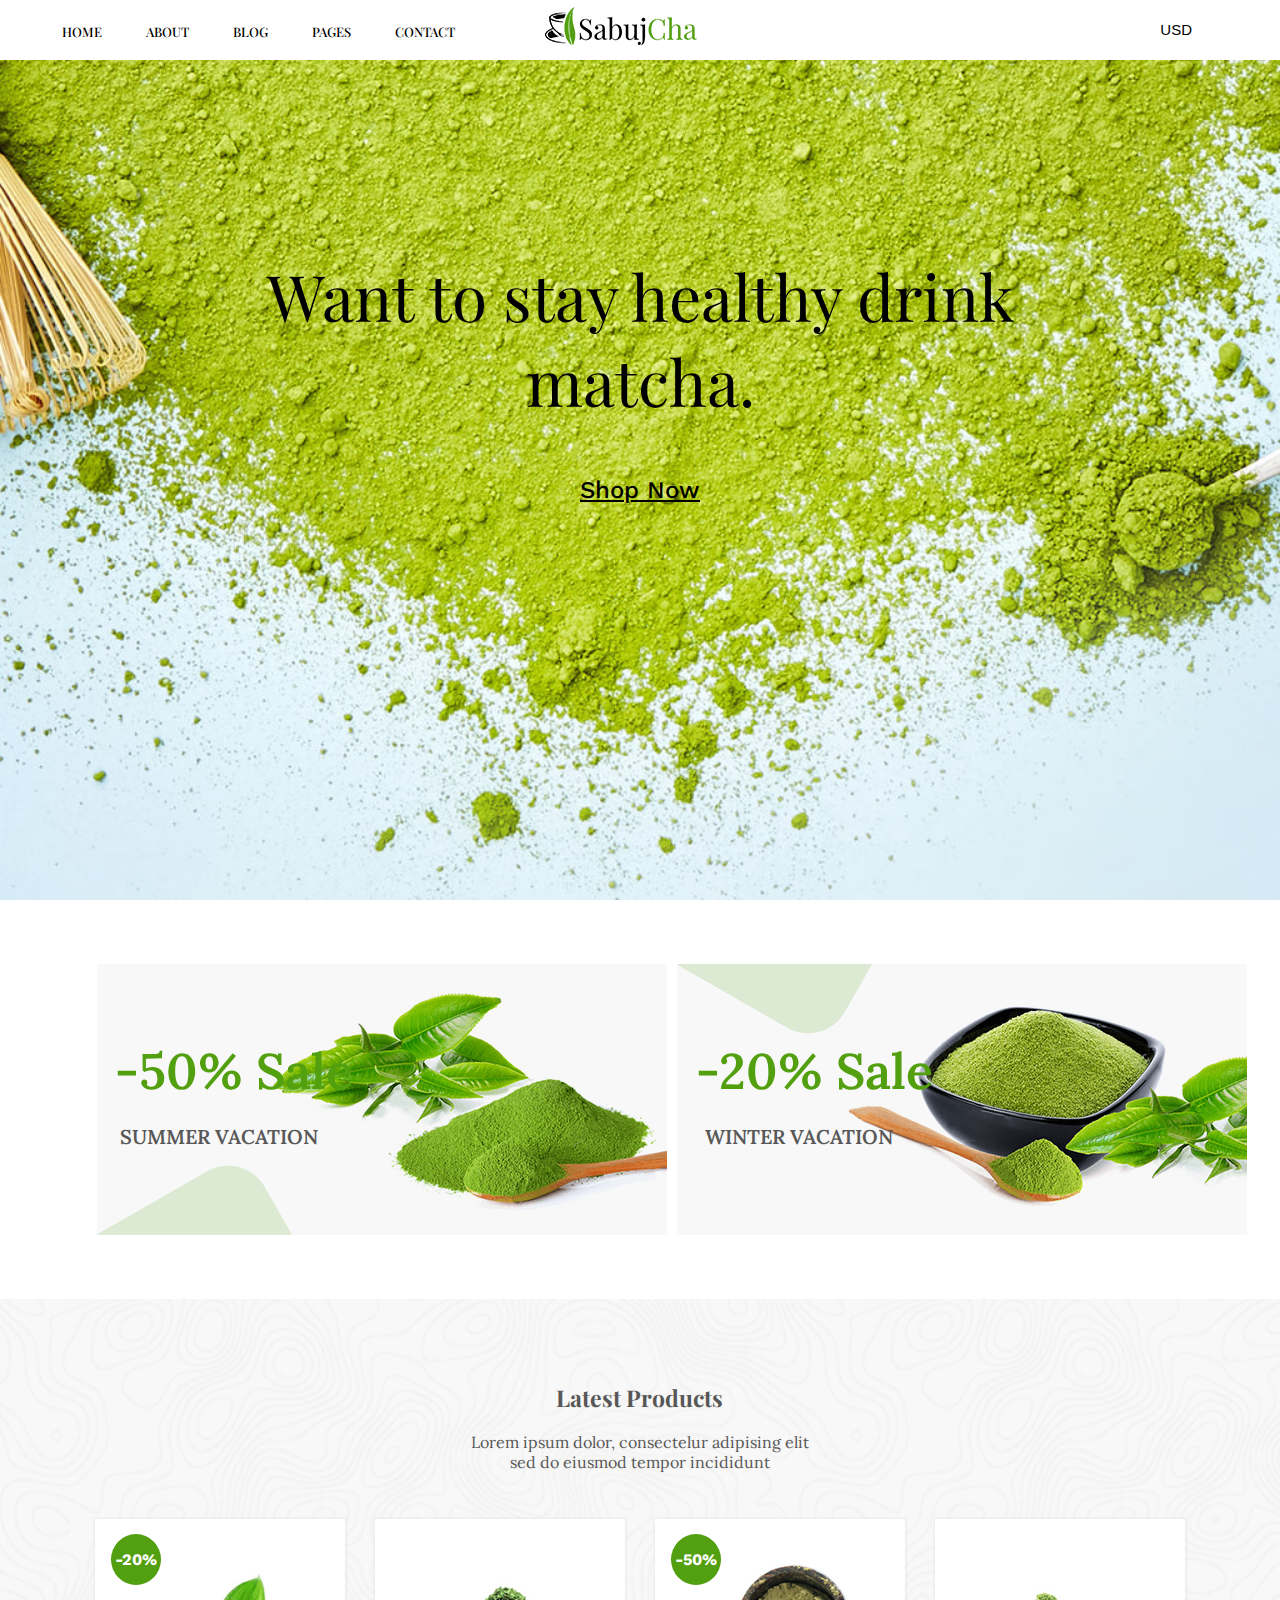
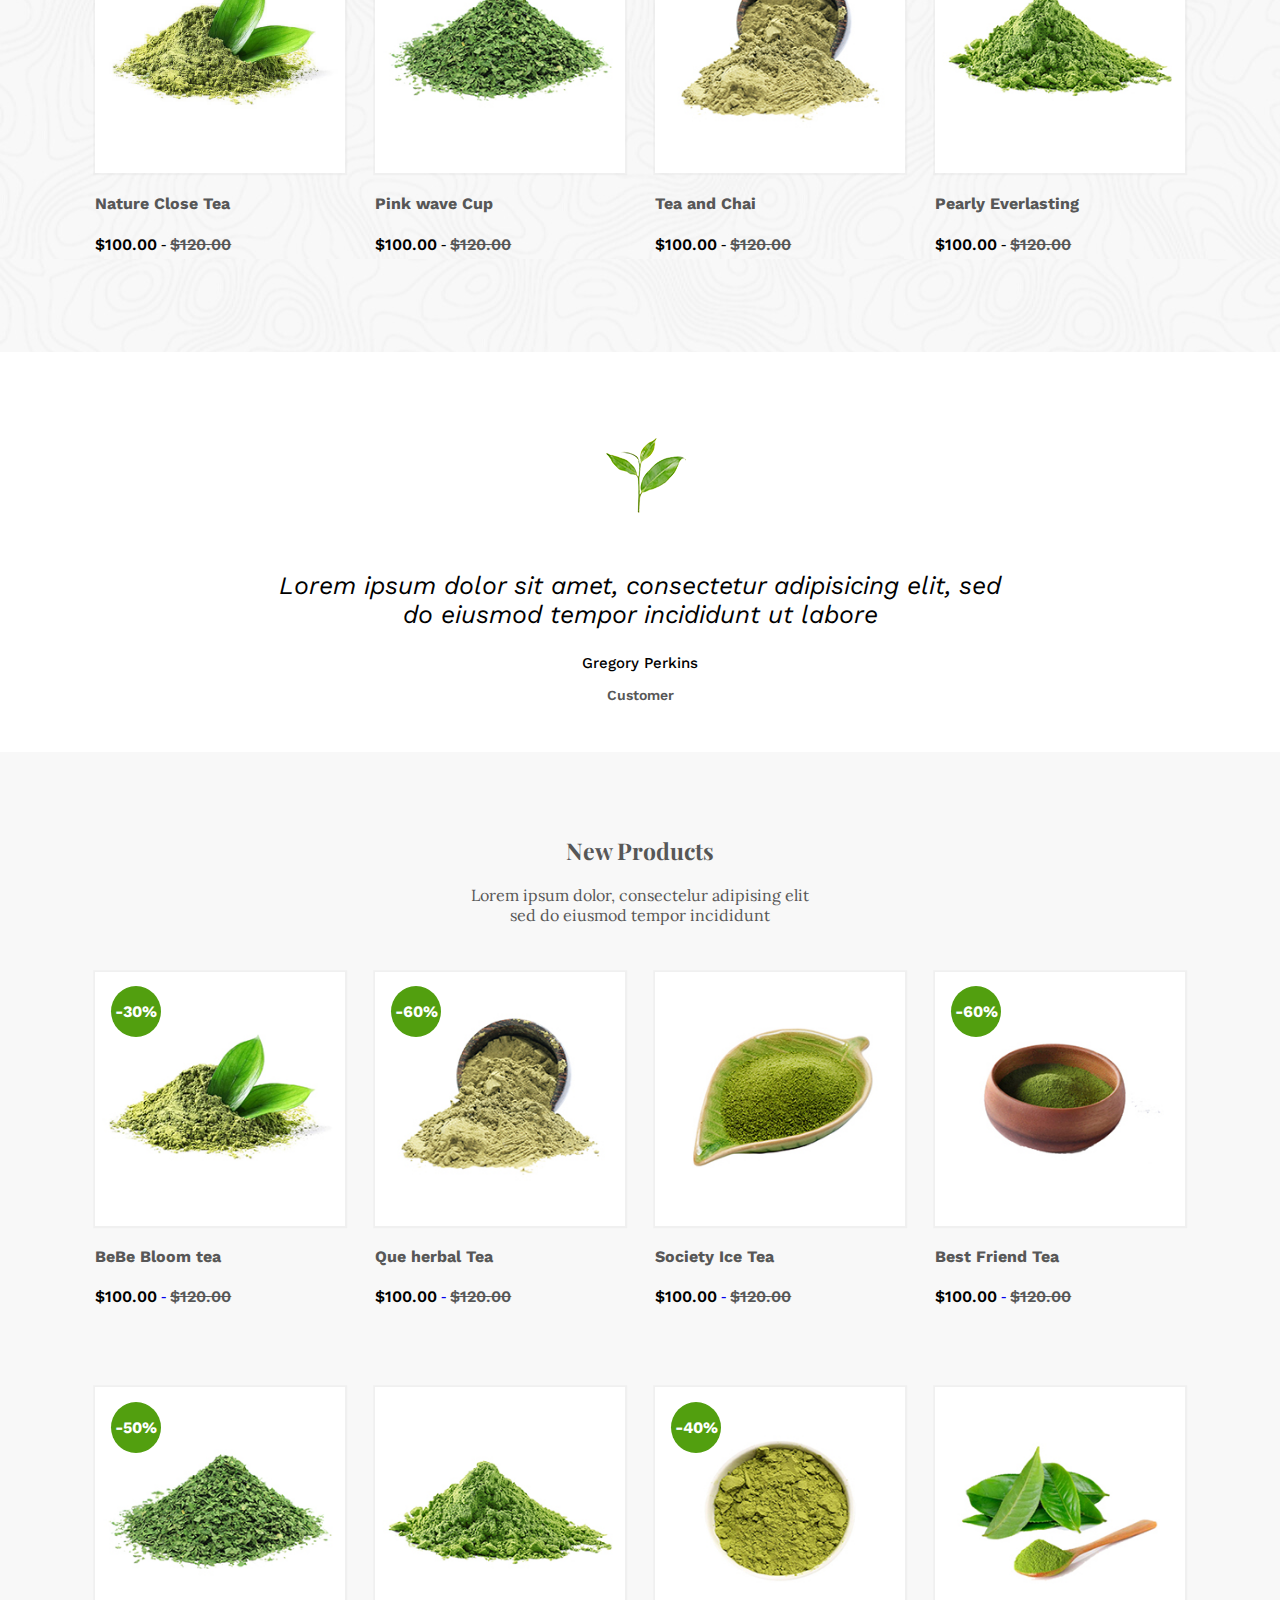
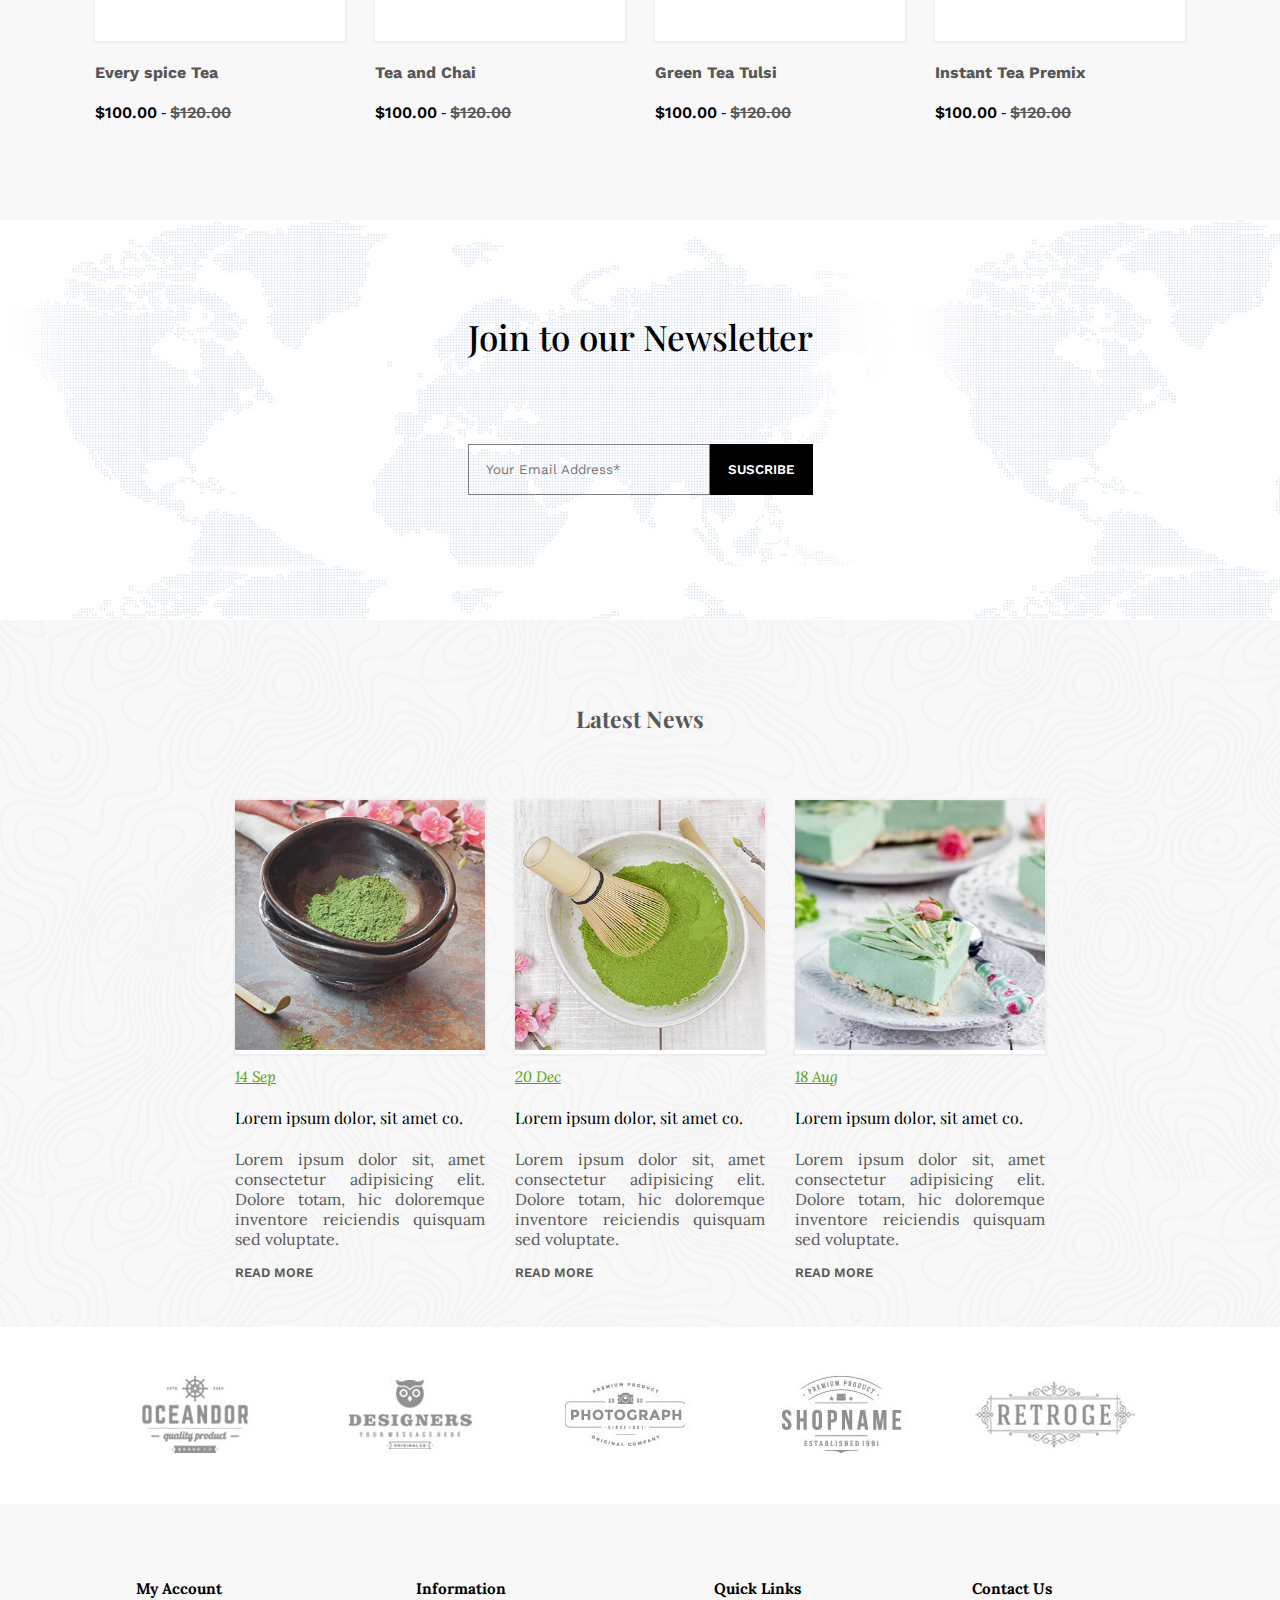
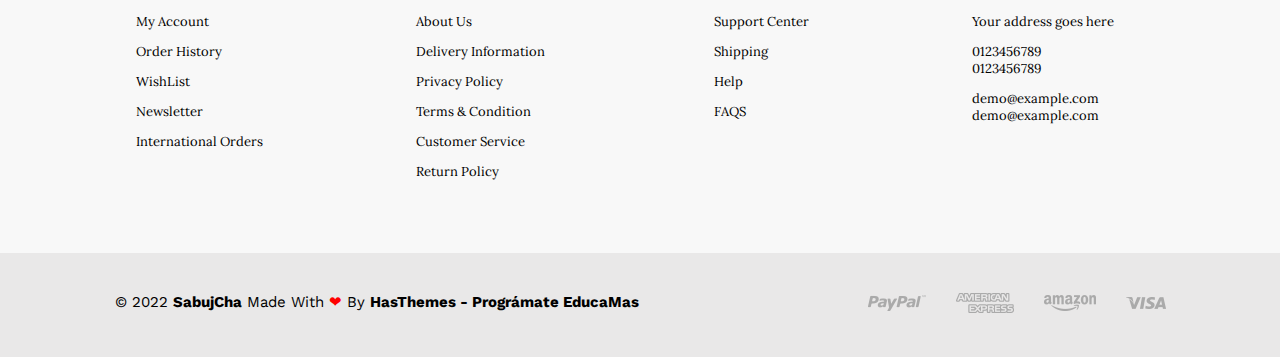
<file: index.html>
<!DOCTYPE html>
<html lang="en">

<head>
    <meta charset="UTF-8">
    <meta http-equiv="X-UA-Compatible" content="IE=edge">
    <meta name="viewport" content="width=device-width, initial-scale=1.0">
    <title>Sabujcha || Homepage</title>
    <!--ICO-->
    <link rel="shortcut icon" href="assets/img/icono.ico" type="image/x-icon">
    <!--CSS-->
    <link rel="stylesheet" href="assets/css/style.css">
    <link rel="stylesheet" href="assets/css/navbar.css">
    <link rel="stylesheet" href="assets/css/modal.css">
    <!--CDN FONTAWESOME-->
    <link rel="stylesheet" href="https://cdnjs.cloudflare.com/ajax/libs/font-awesome/6.2.0/css/all.min.css" integrity="sha512-xh6O/CkQoPOWDdYTDqeRdPCVd1SpvCA9XXcUnZS2FmJNp1coAFzvtCN9BmamE+4aHK8yyUHUSCcJHgXloTyT2A==" crossorigin="anonymous" referrerpolicy="no-referrer"
    />
</head>

<body>
    <!--==== Navbar ====-->
    <header class="header">
        <nav class="nav">
            <a href="./index.html" class="logo nav-link"><img src="assets/img/logo.png" alt=""></a>
            <button class="nav-togglecart" aria-label="Abrir menú">
                <span class="money">USD</span>
                <i class="fa-solid fa-chevron-down"></i>
                <i class="fa-solid fa-cart-shopping cart"></i>
            </button>
            <button class="nav-toggle" aria-label="Abrir menú">
                <i class="fa-solid fa-bars"></i>
            </button>
            <ul class="nav-menu">
                <li class="nav-menu-item">
                    <a href="./index.html" class="nav-menu-link nav-link">HOME</a>
                </li>
                <li class="nav-menu-item">
                    <a href="#" class="nav-menu-link nav-link">ABOUT</a>
                </li>
                <li class="nav-menu-item">
                    <a href="#" class="nav-menu-link nav-link">BLOG</a>
                </li>
                <li class="nav-menu-item">
                    <a href="./productPage.html" class="nav-menu-link nav-link">PAGES</a>
                </li>
                <li class="nav-menu-item">
                    <a href="#" class="nav-menu-link nav-link">CONTACT</a>
                </li>
            </ul>
        </nav>
    </header>
    <!--==== End Navbar ====-->
    <!--==== Banner ====-->
    <div class="banner-container">
        <div class="title">
            <p class="p-title">Want to stay healthy drink matcha.</p>
        </div><br>
        <div class="btn-shop-container">
            <a href="#" class="btn-shop">Shop Now</a>
        </div>
    </div>
    <!--==== End Banner ====-->
    <!-- ==== Publicidad ==== -->
    <div class="publicidad-container">
        <div class="card-publicidad">
            <img src="assets/img/banner-1.png" alt="Banner-publicidad" class="img-publicidad">
            <span class="card-descuento">-50% Sale</span>
            <span class="card-title">SUMMER VACATION</span>
        </div>
        <div class="card-publicidad">
            <img src="assets/img/banner-2.png" alt="Banner-publicidad" class="img-publicidad">
            <span class="card-descuento">-20% Sale</span>
            <span class="card-title">WINTER VACATION</span>
        </div>
    </div>
    <!-- ==== End Publicidad ==== -->
    <!-- ==== Latest Products ==== -->
    <section class="sectionCard">
        <div class="boxTitle">
            <div class="titleProducts">
                <h2 class="titleproductext">Latest Products</h2>
                <span class="titleproductextdesc">
                    Lorem ipsum dolor, consectelur adipising elit sed do eiusmod tempor incididunt
                </span>
            </div>
        </div>
        <div class="cardsContainer">
            <div class="card">
                <div class="img">
                    <img src="assets/img/product-detalis-l1.jpg" alt="detalis-l1">
                </div>
                <h4 class="title-product">Nature Close Tea</h4>
                <span>
                    <strong class="price">$100.00</strong> - <span class="sale">$120.00</span>
                </span>
                <div class="circleSale">
                    <p><strong> -20%</strong></p>
                </div>
            </div>
            <div class="card">
                <div class="img">
                    <img src="assets/img/product-2.jpg" alt="detalis-l1">
                </div>
                <h4 class="title-product">Pink wave Cup</h4>
                <span>
                    <strong class="price">$100.00</strong> - <span class="sale">$120.00</span>
                </span>
            </div>
            <div class="card">
                <div class="img">
                    <img src="assets/img/product-3.jpg" alt="detalis-l1">
                </div>
                <h4 class="title-product">Tea and Chai</h4>
                <span>
                    <strong class="price">$100.00</strong> - <span class="sale">$120.00</span>
                </span>
                <div class="circleSale">
                    <p><strong> -50%</strong></p>
                </div>
            </div>
            <div class="card">
                <div class="img">
                    <img src="assets/img/product-4.jpg" alt="detalis-l1">
                </div>
                <h4 class="title-product">Pearly Everlasting</h4>
                <span>
                    <strong class="price">$100.00</strong> - <span class="sale">$120.00</span>
                </span>
            </div>
        </div>
    </section>
    <!-- ==== End Latest Products ==== -->
    <!-- ==== Info ==== -->
    <div class="info-container">
        <div class="info-img">
            <img src="assets/img/testi.png" alt="Imagen Logo">
        </div><br>
        <div class="info-texto">
            <p class="p-texto">Lorem ipsum dolor sit amet, consectetur adipisicing elit, sed do eiusmod tempor incididunt ut labore</p>
            <p class="autor-texto">Gregory Perkins</p>
            <p class="details-texto">Customer</p>
        </div>
    </div>
    <!-- ==== End Info ==== -->
    <!-- ==== New Products ==== -->
    <section class="sectionCard2">
        <div class="boxTitle">
            <div class="titleProducts">
                <h2 class="titleproductext">New Products</h2>
                <span class="titleproductextdesc">
                    Lorem ipsum dolor, consectelur adipising elit sed do eiusmod tempor incididunt
                </span>
            </div>
        </div>
        <div class="cardsContainer">
            <div class="card">
                <a href="#modal1">
                    <div class="img">
                        <img src="assets/img/product-1.jpg" alt="detalis-l1">
                    </div>
                    <h4 class="title-product">BeBe Bloom tea</h4>
                    <span>
                        <strong class="price">$100.00</strong> - <span class="sale">$120.00</span>
                    </span>
                    <div class="circleSale">
                        <p><strong> -30%</strong></p>
                    </div>
                </a>
            </div>
            <div class="card">
                <a href="#modal2">
                    <div class="img">
                        <img src="assets/img/product-3.jpg" alt="detalis-l1">
                    </div>
                    <h4 class="title-product">Que herbal Tea</h4>
                    <span>
                        <strong class="price">$100.00</strong> - <span class="sale">$120.00</span>
                    </span>
                    <div class="circleSale">
                        <p><strong> -60%</strong></p>
                    </div>
                </a>
            </div>
            <div class="card">
                <a href="#modal3">
                    <div class="img">
                        <img src="assets/img/product-5.jpg" alt="detalis-l1">
                    </div>
                    <h4 class="title-product">Society Ice Tea</h4>
                    <span>
                        <strong class="price">$100.00</strong> - <span class="sale">$120.00</span>
                    </span>
                </a>
            </div>
            <div class="card">
                <a href="#modal4">
                    <div class="img">
                        <img src="assets/img/product-7.jpg" alt="detalis-l1">
                    </div>
                    <h4 class="title-product">Best Friend Tea</h4>
                    <span>
                        <strong class="price">$100.00</strong> - <span class="sale">$120.00</span>
                    </span>
                    <div class="circleSale">
                        <p><strong> -60%</strong></p>
                    </div>
                </a>
            </div>
            <div class="card">
                <a href="#modal5">
                    <div class="img">
                        <img src="assets/img/product-2.jpg" alt="detalis-l1">
                    </div>
                    <h4 class="title-product">Every spice Tea</h4>
                    <span>
                        <strong class="price">$100.00</strong> - <span class="sale">$120.00</span>
                    </span>
                    <div class="circleSale">
                        <p><strong> -50%</strong></p>
                    </div>
                </a>
            </div>
            <div class="card">
                <a href="#modal6">
                    <div class="img">
                        <img src="assets/img/product-4.jpg" alt="detalis-l1">
                    </div>
                    <h4 class="title-product">Tea and Chai</h4>
                    <span>
                        <strong class="price">$100.00</strong> - <span class="sale">$120.00</span>
                    </span>
                </a>
            </div>
            <div class="card">
                <a href="#modal7">
                    <div class="img">
                        <img src="assets/img/product-6.jpg" alt="detalis-l1">
                    </div>
                    <h4 class="title-product">Green Tea Tulsi</h4>
                    <span>
                        <strong class="price">$100.00</strong> - <span class="sale">$120.00</span>
                    </span>
                    <div class="circleSale">
                        <p><strong> -40%</strong></p>
                    </div>
                </a>
            </div>
            <div class="card">
                <a href="#modal8">
                    <div class="img">
                        <img src="assets/img/product-8.jpg" alt="detalis-l1">
                    </div>
                    <h4 class="title-product">Instant Tea Premix</h4>
                    <span>
                        <strong class="price">$100.00</strong> - <span class="sale">$120.00</span>
                    </span>
                </a>
            </div>
        </div>
    </section>
    <!-- ==== End New Products ==== -->
    <!-- ==== Suscribe ==== -->
    <div class="suscribe-container">
        <div class="suscribe-title">
            <p class="title-suscribe">Join to our Newsletter</p>
        </div>
        <div class="form-suscribe">
            <input type="text" class="input-suscribe" placeholder="Your Email Address*">
            <button class="btn-suscribe">SUSCRIBE</button>
        </div>
    </div>
    <!-- ==== End Suscribe ==== -->
    <!-- ==== Latest News ==== -->
    <section class="sectionCard">
        <div class="boxTitle">
            <div class="titleProducts">
                <h2 class="titleproductext">Latest News</h2>
            </div>
        </div>
        <div class="cardsContainer">
            <div class="card">
                <div class="img">
                    <img src="assets/img/blog-single-1.jpg" alt="detalis-l1">
                </div>
                <span class="fecha-news">14 Sep</span>
                <h4 class="title-news">Lorem ipsum dolor, sit amet co.</h4>
                <p class="description-news">Lorem ipsum dolor sit, amet consectetur adipisicing elit. Dolore totam, hic doloremque inventore reiciendis quisquam sed voluptate.</p>
                <a href="#" class="read-news">READ MORE</a>
            </div>
            <div class="card">
                <div class="img">
                    <img src="assets/img/blog-single-2.jpg" alt="detalis-l1">
                </div>
                <span class="fecha-news">20 Dec</span>
                <h4 class="title-news">Lorem ipsum dolor, sit amet co.</h4>
                <p class="description-news">Lorem ipsum dolor sit, amet consectetur adipisicing elit. Dolore totam, hic doloremque inventore reiciendis quisquam sed voluptate.</p>
                <a href="#" class="read-news">READ MORE</a>
            </div>
            <div class="card">
                <div class="img">
                    <img src="assets/img/blog-single-3.jpg" alt="detalis-l1">
                </div>
                <span class="fecha-news">18 Aug</span>
                <h4 class="title-news">Lorem ipsum dolor, sit amet co.</h4>
                <p class="description-news">Lorem ipsum dolor sit, amet consectetur adipisicing elit. Dolore totam, hic doloremque inventore reiciendis quisquam sed voluptate.</p>
                <a href="#" class="read-news">READ MORE</a>
            </div>
        </div>
    </section>
    <!-- ==== End Latest News ==== -->
    <!-- ==== Marcas ==== -->
    <div class="parent">
        <img src="assets/img/1.jpg" alt="">
        <img src="assets/img/2.jpg" alt="">
        <img src="assets/img/3.jpg" alt="">
        <img src="assets/img/4.jpg" alt="">
        <img src="assets/img/5.jpg" alt="">
    </div>
    <!-- ==== End Marcas ==== -->
    <!-- ==== Footer ====-->
    <footer>
        <div class="footer-container">
            <div class="wrap-footer">
                <div class="row">
                    <div class="col-1-3 col-footer-1">
                        <div class="wrap-col">
                            <h3 class="widget-title">My Account</h3>
                            <p>My Account</p>
                            <p>Order History</p>
                            <p>WishList</p>
                            <p>Newsletter</p>
                            <p>International Orders</p>
                        </div>
                    </div>
                    <div class="col-1-3 col-footer-1">
                        <div class="wrap-col">
                            <h3 class="widget-title">Information</h3>
                            <p>About Us</p>
                            <p>Delivery Information</p>
                            <p>Privacy Policy</p>
                            <p>Terms & Condition</p>
                            <p>Customer Service</p>
                            <p>Return Policy</p>
                        </div>
                    </div>
                    <div class="col-1-3 col-footer-1">
                        <div class="wrap-col">
                            <h3 class="widget-title">Quick Links</h3>
                            <p>Support Center</p>
                            <p>Shipping</p>
                            <p>Help</p>
                            <p>FAQS</p>
                        </div>
                    </div>
                    <div class="col-1-3 col-footer-1">
                        <div class="wrap-col">
                            <h3 class="widget-title">Contact Us</h3>
                            <div class="row">
                                <p>Your address goes here</p>
                                <p>
                                    0123456789
                                    <br> 0123456789
                                </p>
                                <p>
                                    demo@example.com
                                    <br> demo@example.com
                                </p>
                            </div>
                        </div>
                    </div>
                </div>
            </div>
            <div class="bottom-footer">
                <div class="copyright">
                    © 2022 <b>SabujCha</b> Made With <span class="heart">❤</span> By <b>HasThemes - Prográmate EducaMas</b>
                </div>
                <div class="payment">
                    <img src="assets/img/payment.png" alt="">
                </div>
            </div>
        </div>
    </footer>
    <!-- ==== End Footer ====-->
    <!-- ==== Modal Productos ====-->
    <div id="modal1" class="modalmask">
        <div class="modalbox movedown">
            <a href="#close" title="Close" class="close"><i class="fa-solid fa-xmark"></i></a>
            <div class="contenido-producto">
                <div class="image-producto">
                    <img src="assets/img/product-detalis-l1.jpg" class="img-product" alt="">
                </div>
                <div class="descripcion-producto">
                    <div class="title-producto">Dutchman's Breeches</div>
                    <div class="precio-producto"><span class="price-tachado">$162.00</span> $120.00</div>
                    <div class="text-producto">Lorem ipsum dolor sit amet, consectetur adipisicing elit. Aliquam placeat voluptate repellendus repudiandae laboriosam facilis ex consectetur. Omnis, temporibus, ut quasi doloribus accusantium aspernatur incidunt laborum quos saepe
                        esse voluptate!</div>
                    <div class="size">Size*</div>
                    <select name="" id="" class="select-product">
                        <option value="S">S</option>
                        <option value="X">X</option>
                        <option value="L">L</option>
                        <option value="M">M</option>
                    </select>
                    <div class="color">Color*</div>
                    <div class="input-color1"></div>
                    <div class="input-color2"></div>
                    <div class="input-color3"></div>
                    <div class="cantidad">
                        <input type="number" min="2" max="10" class="input-cantidad" value="1">
                        <button class="btn-product">ADD TO CART</button>
                    </div>
                    <div class="stock">
                        <i class="fa-solid fa-check"></i> In stock
                    </div>
                </div>
            </div>
        </div>
    </div>
    <div id="modal2" class="modalmask">
        <div class="modalbox movedown">
            <a href="#close" title="Close" class="close"><i class="fa-solid fa-xmark"></i></a>
            <div class="contenido-producto">
                <div class="image-producto">
                    <img src="assets/img/product-detalis-l2.jpg" class="img-product" alt="">
                </div>
                <div class="descripcion-producto">
                    <div class="title-producto">Dutchman's Breeches</div>
                    <div class="precio-producto"><span class="price-tachado">$162.00</span> $120.00</div>
                    <div class="text-producto">Lorem ipsum dolor sit amet, consectetur adipisicing elit. Aliquam placeat voluptate repellendus repudiandae laboriosam facilis ex consectetur. Omnis, temporibus, ut quasi doloribus accusantium aspernatur incidunt laborum quos saepe
                        esse voluptate!</div>
                    <div class="size">Size*</div>
                    <select name="" id="" class="select-product">
                        <option value="S">S</option>
                        <option value="X">X</option>
                        <option value="L">L</option>
                        <option value="M">M</option>
                    </select>
                    <div class="color">Color*</div>
                    <div class="input-color1"></div>
                    <div class="input-color2"></div>
                    <div class="input-color3"></div>
                    <div class="cantidad">
                        <input type="number" min="2" max="10" class="input-cantidad" value="1">
                        <button class="btn-product">ADD TO CART</button>
                    </div>
                    <div class="stock">
                        <i class="fa-solid fa-check"></i> In stock
                    </div>
                </div>
            </div>
        </div>
    </div>
    <div id="modal3" class="modalmask">
        <div class="modalbox movedown">
            <a href="#close" title="Close" class="close"><i class="fa-solid fa-xmark"></i></a>
            <div class="contenido-producto">
                <div class="image-producto">
                    <img src="assets/img/product-detalis-l3.jpg" class="img-product" alt="">
                </div>
                <div class="descripcion-producto">
                    <div class="title-producto">Dutchman's Breeches</div>
                    <div class="precio-producto"><span class="price-tachado">$162.00</span> $120.00</div>
                    <div class="text-producto">Lorem ipsum dolor sit amet, consectetur adipisicing elit. Aliquam placeat voluptate repellendus repudiandae laboriosam facilis ex consectetur. Omnis, temporibus, ut quasi doloribus accusantium aspernatur incidunt laborum quos saepe
                        esse voluptate!</div>
                    <div class="size">Size*</div>
                    <select name="" id="" class="select-product">
                        <option value="S">S</option>
                        <option value="X">X</option>
                        <option value="L">L</option>
                        <option value="M">M</option>
                    </select>
                    <div class="color">Color*</div>
                    <div class="input-color1"></div>
                    <div class="input-color2"></div>
                    <div class="input-color3"></div>
                    <div class="cantidad">
                        <input type="number" min="2" max="10" class="input-cantidad" value="1">
                        <button class="btn-product">ADD TO CART</button>
                    </div>
                    <div class="stock">
                        <i class="fa-solid fa-check"></i> In stock
                    </div>
                </div>
            </div>
        </div>
    </div>
    <div id="modal4" class="modalmask">
        <div class="modalbox movedown">
            <a href="#close" title="Close" class="close"><i class="fa-solid fa-xmark"></i></a>
            <div class="contenido-producto">
                <div class="image-producto">
                    <img src="assets/img/product-detalis-l2.jpg" class="img-product" alt="">
                </div>
                <div class="descripcion-producto">
                    <div class="title-producto">Dutchman's Breeches</div>
                    <div class="precio-producto"><span class="price-tachado">$162.00</span> $120.00</div>
                    <div class="text-producto">Lorem ipsum dolor sit amet, consectetur adipisicing elit. Aliquam placeat voluptate repellendus repudiandae laboriosam facilis ex consectetur. Omnis, temporibus, ut quasi doloribus accusantium aspernatur incidunt laborum quos saepe
                        esse voluptate!</div>
                    <div class="size">Size*</div>
                    <select name="" id="" class="select-product">
                        <option value="S">S</option>
                        <option value="X">X</option>
                        <option value="L">L</option>
                        <option value="M">M</option>
                    </select>
                    <div class="color">Color*</div>
                    <div class="input-color1"></div>
                    <div class="input-color2"></div>
                    <div class="input-color3"></div>
                    <div class="cantidad">
                        <input type="number" min="2" max="10" class="input-cantidad" value="1">
                        <button class="btn-product">ADD TO CART</button>
                    </div>
                    <div class="stock">
                        <i class="fa-solid fa-check"></i> In stock
                    </div>
                </div>
            </div>
        </div>
    </div>
    <div id="modal5" class="modalmask">
        <div class="modalbox movedown">
            <a href="#close" title="Close" class="close"><i class="fa-solid fa-xmark"></i></a>
            <div class="contenido-producto">
                <div class="image-producto">
                    <img src="assets/img/product-detalis-l1.jpg" class="img-product" alt="">
                </div>
                <div class="descripcion-producto">
                    <div class="title-producto">Dutchman's Breeches</div>
                    <div class="precio-producto"><span class="price-tachado">$162.00</span> $120.00</div>
                    <div class="text-producto">Lorem ipsum dolor sit amet, consectetur adipisicing elit. Aliquam placeat voluptate repellendus repudiandae laboriosam facilis ex consectetur. Omnis, temporibus, ut quasi doloribus accusantium aspernatur incidunt laborum quos saepe
                        esse voluptate!</div>
                    <div class="size">Size*</div>
                    <select name="" id="" class="select-product">
                        <option value="S">S</option>
                        <option value="X">X</option>
                        <option value="L">L</option>
                        <option value="M">M</option>
                    </select>
                    <div class="color">Color*</div>
                    <div class="input-color1"></div>
                    <div class="input-color2"></div>
                    <div class="input-color3"></div>
                    <div class="cantidad">
                        <input type="number" min="2" max="10" class="input-cantidad" value="1">
                        <button class="btn-product">ADD TO CART</button>
                    </div>
                    <div class="stock">
                        <i class="fa-solid fa-check"></i> In stock
                    </div>
                </div>
            </div>
        </div>
    </div>
    <div id="modal6" class="modalmask">
        <div class="modalbox movedown">
            <a href="#close" title="Close" class="close"><i class="fa-solid fa-xmark"></i></a>
            <div class="contenido-producto">
                <div class="image-producto">
                    <img src="assets/img/product-detalis-l1.jpg" class="img-product" alt="">
                </div>
                <div class="descripcion-producto">
                    <div class="title-producto">Dutchman's Breeches</div>
                    <div class="precio-producto"><span class="price-tachado">$162.00</span> $120.00</div>
                    <div class="text-producto">Lorem ipsum dolor sit amet, consectetur adipisicing elit. Aliquam placeat voluptate repellendus repudiandae laboriosam facilis ex consectetur. Omnis, temporibus, ut quasi doloribus accusantium aspernatur incidunt laborum quos saepe
                        esse voluptate!</div>
                    <div class="size">Size*</div>
                    <select name="" id="" class="select-product">
                        <option value="S">S</option>
                        <option value="X">X</option>
                        <option value="L">L</option>
                        <option value="M">M</option>
                    </select>
                    <div class="color">Color*</div>
                    <div class="input-color1"></div>
                    <div class="input-color2"></div>
                    <div class="input-color3"></div>
                    <div class="cantidad">
                        <input type="number" min="2" max="10" class="input-cantidad" value="1">
                        <button class="btn-product">ADD TO CART</button>
                    </div>
                    <div class="stock">
                        <i class="fa-solid fa-check"></i> In stock
                    </div>
                </div>
            </div>
        </div>
    </div>
    <div id="modal7" class="modalmask">
        <div class="modalbox movedown">
            <a href="#close" title="Close" class="close"><i class="fa-solid fa-xmark"></i></a>
            <div class="contenido-producto">
                <div class="image-producto">
                    <img src="assets/img/product-detalis-l2.jpg" class="img-product" alt="">
                </div>
                <div class="descripcion-producto">
                    <div class="title-producto">Dutchman's Breeches</div>
                    <div class="precio-producto"><span class="price-tachado">$162.00</span> $120.00</div>
                    <div class="text-producto">Lorem ipsum dolor sit amet, consectetur adipisicing elit. Aliquam placeat voluptate repellendus repudiandae laboriosam facilis ex consectetur. Omnis, temporibus, ut quasi doloribus accusantium aspernatur incidunt laborum quos saepe
                        esse voluptate!</div>
                    <div class="size">Size*</div>
                    <select name="" id="" class="select-product">
                        <option value="S">S</option>
                        <option value="X">X</option>
                        <option value="L">L</option>
                        <option value="M">M</option>
                    </select>
                    <div class="color">Color*</div>
                    <div class="input-color1"></div>
                    <div class="input-color2"></div>
                    <div class="input-color3"></div>
                    <div class="cantidad">
                        <input type="number" min="2" max="10" class="input-cantidad" value="1">
                        <button class="btn-product">ADD TO CART</button>
                    </div>
                    <div class="stock">
                        <i class="fa-solid fa-check"></i> In stock
                    </div>
                </div>
            </div>
        </div>
    </div>
    <div id="modal8" class="modalmask">
        <div class="modalbox movedown">
            <a href="#close" title="Close" class="close"><i class="fa-solid fa-xmark"></i></a>
            <div class="contenido-producto">
                <div class="image-producto">
                    <img src="assets/img/product-detalis-l4.jpg" class="img-product" alt="">
                </div>
                <div class="descripcion-producto">
                    <div class="title-producto">Dutchman's Breeches</div>
                    <div class="precio-producto"><span class="price-tachado">$162.00</span> $120.00</div>
                    <div class="text-producto">Lorem ipsum dolor sit amet, consectetur adipisicing elit. Aliquam placeat voluptate repellendus repudiandae laboriosam facilis ex consectetur. Omnis, temporibus, ut quasi doloribus accusantium aspernatur incidunt laborum quos saepe
                        esse voluptate!</div>
                    <div class="size">Size*</div>
                    <select name="" id="" class="select-product">
                        <option value="S">S</option>
                        <option value="X">X</option>
                        <option value="L">L</option>
                        <option value="M">M</option>
                    </select>
                    <div class="color">Color*</div>
                    <div class="input-color1"></div>
                    <div class="input-color2"></div>
                    <div class="input-color3"></div>
                    <div class="cantidad">
                        <input type="number" min="2" max="10" class="input-cantidad" value="1">
                        <button class="btn-product">ADD TO CART</button>
                    </div>
                    <div class="stock">
                        <i class="fa-solid fa-check"></i> In stock
                    </div>
                </div>
            </div>
        </div>
    </div>
    <!-- ==== End Modal Productos ====-->
    <!-- JS -->
    <script src="assets/js/app.js"></script>
</body>


</html>
</file>
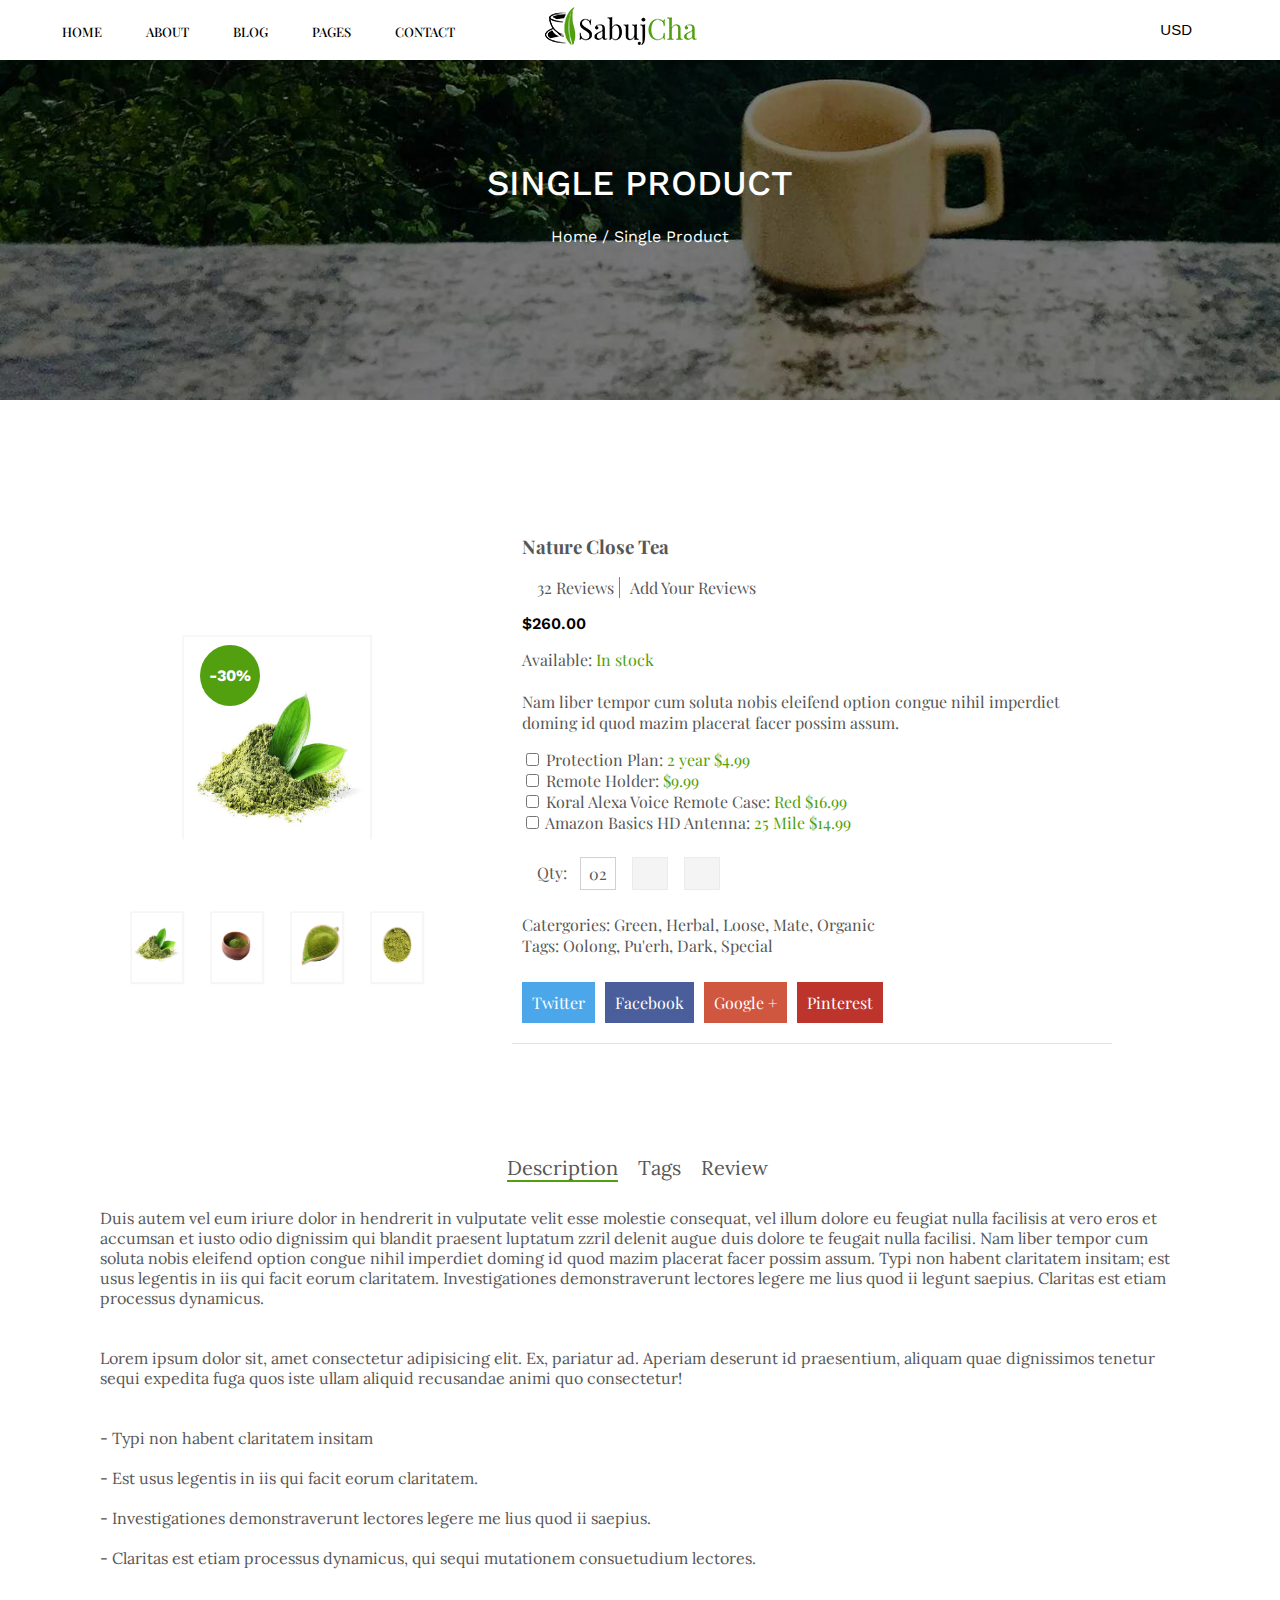
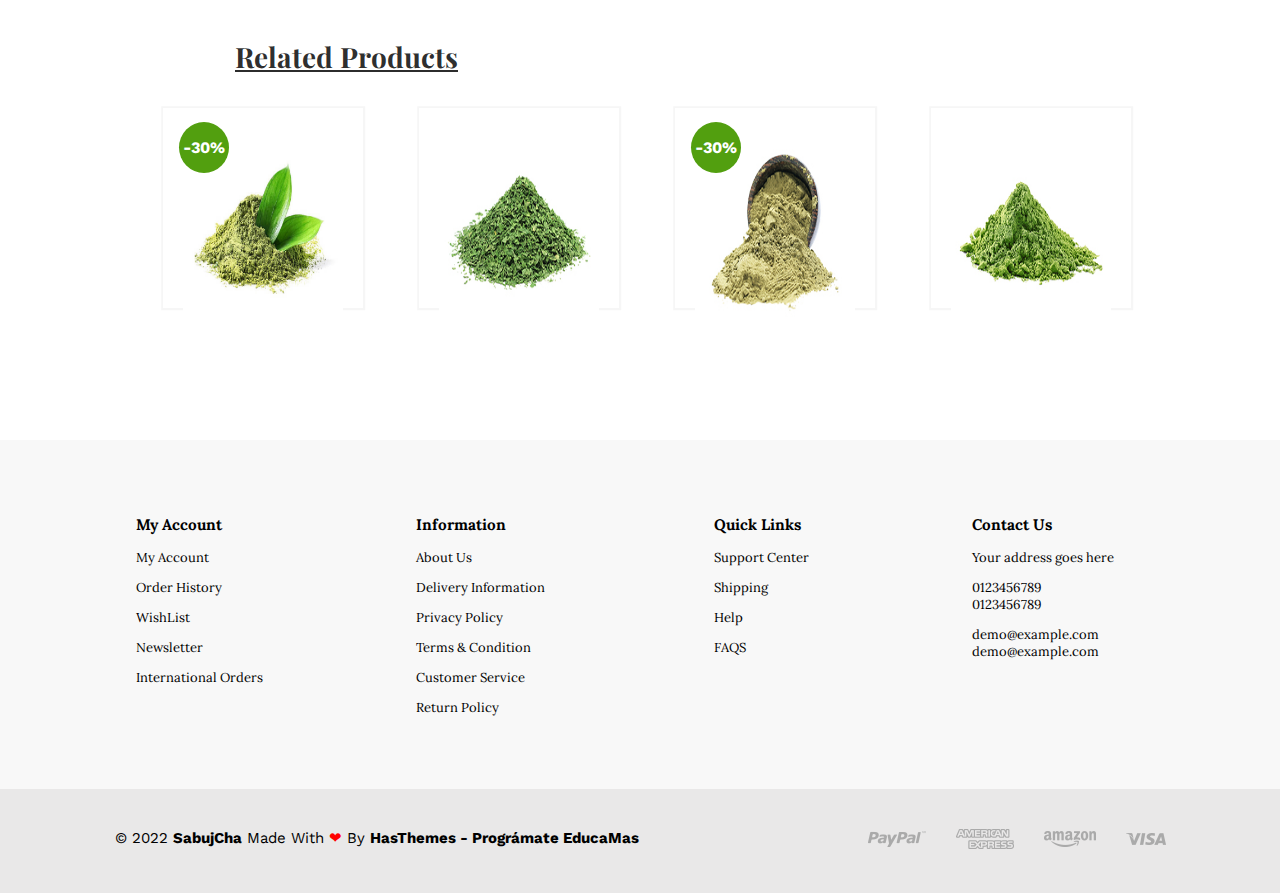
<file: productPage.html>
<!DOCTYPE html>
<html lang="en">
  <head>
    <meta charset="UTF-8" />
    <meta http-equiv="X-UA-Compatible" content="IE=edge" />
    <meta name="viewport" content="width=device-width, initial-scale=1.0" />
    <title>Sabujcha || Productos</title>
    <!--ICO-->
    <link rel="shortcut icon" href="assets/img/icono.ico" type="image/x-icon" />
    <!--CSS-->
    <link rel="stylesheet" href="assets/css/style.css" />
    <link rel="stylesheet" href="assets/css/navbar.css" />
    <link rel="stylesheet" href="assets/css/productPage.css" />
    <!--CDN FONTAWESOME-->
    <link
      rel="stylesheet"
      href="https://cdnjs.cloudflare.com/ajax/libs/font-awesome/6.2.0/css/all.min.css"
      integrity="sha512-xh6O/CkQoPOWDdYTDqeRdPCVd1SpvCA9XXcUnZS2FmJNp1coAFzvtCN9BmamE+4aHK8yyUHUSCcJHgXloTyT2A=="
      crossorigin="anonymous"
      referrerpolicy="no-referrer"
    />
  </head>

  <body>
    <!--==== Navbar ====-->
    <header class="header">
      <nav class="nav">
        <a href="./index.html" class="logo nav-link"
          ><img src="assets/img/logo.png" alt=""
        /></a>
        <button class="nav-togglecart" aria-label="Abrir menú">
          <span class="money">USD</span>
          <i class="fa-solid fa-chevron-down"></i>
          <i class="fa-solid fa-cart-shopping cart"></i>
        </button>
        <button class="nav-toggle" aria-label="Abrir menú">
          <i class="fa-solid fa-bars"></i>
        </button>
        <ul class="nav-menu">
          <li class="nav-menu-item">
            <a href="./index.html" class="nav-menu-link nav-link">HOME</a>
          </li>
          <li class="nav-menu-item">
            <a href="#" class="nav-menu-link nav-link">ABOUT</a>
          </li>
          <li class="nav-menu-item">
            <a href="#" class="nav-menu-link nav-link">BLOG</a>
          </li>
          <li class="nav-menu-item">
            <a href="./productPage.html" class="nav-menu-link nav-link"
              >PAGES</a
            >
          </li>
          <li class="nav-menu-item">
            <a href="#" class="nav-menu-link nav-link">CONTACT</a>
          </li>
        </ul>
      </nav>
    </header>
    <!--==== End Navbar ====-->
    <!--==== Banner ====-->
    <header class="banner">
      <div class="imgBanner">
        <div class="textBanner">
          <h1>SINGLE PRODUCT</h1>
          <p>Home / Single Product</p>
        </div>
      </div>
    </header>
    <!--==== End Banner ====-->
    <div class="container">
      <!--==== descripcProducto ====-->
      <section class="product">
        <div class="card cardContainer">
          <!-- card -->
          <div class="boxCardImg">
            <div class="img">
              <img src="assets/img/product-detalis-l1.jpg" alt="detalis-l1" />
            </div>
          </div>
          <div class="saleCardProduc">
            <p style="color: rgb(255, 255, 255)"><strong> -30%</strong></p>
          </div>
          <div class="minImg">
            <div class="img miniatura">
              <img src="assets/img/product-detalis-l1.jpg" alt="detalis-l1" />
            </div>
            <div class="img miniatura">
              <img src="assets/img/product-7.jpg" alt="detalis-l1" />
            </div>
            <div class="img miniatura disolve">
              <img src="assets/img/product-detalis-l3.jpg" alt="detalis-l1" />
            </div>
            <div class="img miniatura disolve">
              <img src="assets/img/product-6.jpg" alt="detalis-l1" />
            </div>
          </div>
        </div>
        <!--End card -->
        <!-- description -->
        <div class="priceDescrip">
          <h3>Nature Close Tea</h3>
          <div class="boxqualification">
            <div class="star">
              <i class="fa-regular fa-star"></i>
              <i class="fa-regular fa-star"></i>
              <i class="fa-regular fa-star"></i>
              <i class="fa-regular fa-star"></i>
              <i class="fa-regular fa-star inactiva"></i>
            </div>
            <div class="reviwe">32 Reviews</div>
            <div>Add Your Reviews</div>
          </div>
          <div class="price">
            <p>$260.00</p>
          </div>
          <div class="textDescription">
            <p class="textGray">
              Available: <span class="textGreen">In stock</span> <br /><br />
              Nam liber tempor cum soluta nobis eleifend option congue nihil
              imperdiet doming id quod mazim placerat facer possim assum.
            </p>
          </div>
          <div class="listCheckBox">
            <ul>
              <li>
                <input type="checkbox" />
                <span class="textGray">
                  Protection Plan:<span class="textGreen"> 2 year $4.99</span>
                </span>
              </li>
              <li>
                <input type="checkbox" />
                <span class="textGray">
                  Remote Holder:<span class="textGreen"> $9.99</span>
                </span>
              </li>
              <li>
                <input type="checkbox" />
                <span class="textGray">
                  Koral Alexa Voice Remote Case:<span class="textGreen"
                    > Red $16.99</span
                  >
                </span>
              </li>
              <li>
                <input type="checkbox" />
                <span class="textGray">
                  Amazon Basics HD Antenna:<span class="textGreen"
                    > 25 Mile $14.99</span
                  ></span
                >
              </li>
            </ul>
          </div>

          <div class="btnIcon">
            <div class="iconBtn">Qty:</div>
            <div class="iconBtn boxNumber">02</div>
            <div class="iconBtn boxGray">
              <i class="fa-solid fa-cart-shopping"></i>
            </div>
            <div class="iconBtn boxGray">
              <i class="fa-regular fa-heart"></i>
            </div>
          </div>

          <div class="boxFooter">
            <p>
              Catergories: Green, Herbal, Loose, Mate, Organic
              <br />
              Tags: Oolong, Pu'erh, Dark, Special
            </p>
          </div>
          <div class="socialNetworks">
            <div class="btntwitter">
              <i class="fa-brands fa-twitter"></i> Twitter
            </div>
            <div class="btnfacebook">
              <i class="fa-brands fa-facebook-f"></i> Facebook
            </div>
            <div class="btngoogle">
              <i class="fa-brands fa-google-plus-g"></i> Google +
            </div>
            <div class="btnpinterest">
              <i class="fa-brands fa-pinterest"></i> Pinterest
            </div>
          </div>
        </div>
        <!-- end description -->
      </section>
      <!--==== End descripcProducto ====-->
      <!--==== containtText ====-->
      <section class="contenProduct">
        <div class="optionMain">
          <ul>
            <li class="optionActive">Description</li>
            <li>Tags</li>
            <li>Review</li>
          </ul>
        </div>
        <div class="text">
          <p class="textParrafo">
            Duis autem vel eum iriure dolor in hendrerit in vulputate velit esse
            molestie consequat, vel illum dolore eu feugiat nulla facilisis at
            vero eros et accumsan et iusto odio dignissim qui blandit praesent
            luptatum zzril delenit augue duis dolore te feugait nulla facilisi.
            Nam liber tempor cum soluta nobis eleifend option congue nihil
            imperdiet doming id quod mazim placerat facer possim assum. Typi non
            habent claritatem insitam; est usus legentis in iis qui facit eorum
            claritatem. Investigationes demonstraverunt lectores legere me lius
            quod ii legunt saepius. Claritas est etiam processus dynamicus.
            <br /><br /><br />
            Lorem ipsum dolor sit, amet consectetur adipisicing elit. Ex,
            pariatur ad. Aperiam deserunt id praesentium, aliquam quae
            dignissimos tenetur sequi expedita fuga quos iste ullam aliquid
            recusandae animi quo consectetur! <br /><br /><br />
            - Typi non habent claritatem insitam <br /><br />
            - Est usus legentis in iis qui facit eorum claritatem. <br /><br />
            - Investigationes demonstraverunt lectores legere me lius quod ii
            saepius. <br /><br />
            - Claritas est etiam processus dynamicus, qui sequi mutationem
            consuetudium lectores.
          </p>
        </div>
      </section>
      <!--==== End containText ====-->
      <!--==== CardsProducts ====-->
      <section class="sectionCard sectionCardProduct">
        <div class="boxTitle boxsubtitle">
          <div class="titleProducts">
            <h2>Related Products</h2>
          </div>
        </div>
        <div class="cardsContainer cardsContainerProduct">
          <div class="card cardProductPage">
            <div class="img cardSection">
              <img src="assets/img/product-detalis-l1.jpg" alt="detalis-l1" />
            </div>
            <h4>Nature Close Tea</h4>
            <span>
              <strong>$100.00</strong> - $ <span class="sale">$120.00</span>
            </span>
            <div class="circleSale">
              <p><strong> -30%</strong></p>
            </div>
          </div>

          <div class="card cardProductPage">
            <div class="img cardSection">
              <img src="assets/img/product-2.jpg" alt="detalis-l1" />
            </div>
            <h4>Pink wave Cup</h4>
            <span>
              <strong>$100.00</strong> - $ <span class="sale">$120.00</span>
            </span>
          </div>

          <div class="card cardProductPage">
            <div class="img cardSection">
              <img src="assets/img/product-3.jpg" alt="detalis-l1" />
            </div>
            <h4>Tea and Chai</h4>
            <span>
              <strong>$100.00</strong> - $ <span class="sale">$120.00</span>
            </span>
            <div class="circleSale">
              <p><strong> -30%</strong></p>
            </div>
          </div>
          <div class="card cardProductPage">
            <div class="img cardSection">
              <img src="assets/img/product-4.jpg" alt="detalis-l1" />
            </div>
            <h4>Pearly Everlasting</h4>
            <span>
              <strong>$100.00</strong> - $ <span class="sale">$120.00</span>
            </span>
          </div>
        </div>
      </section>
      <!--==== End CardsProducts ====-->
    </div>
    <!-- ==== Footer ====-->
    <footer>
      <div class="footer-container">
        <div class="wrap-footer">
          <div class="row">
            <div class="col-1-3 col-footer-1">
              <div class="wrap-col">
                <h3 class="widget-title">My Account</h3>
                <p>My Account</p>
                <p>Order History</p>
                <p>WishList</p>
                <p>Newsletter</p>
                <p>International Orders</p>
              </div>
            </div>
            <div class="col-1-3 col-footer-1">
              <div class="wrap-col">
                <h3 class="widget-title">Information</h3>
                <p>About Us</p>
                <p>Delivery Information</p>
                <p>Privacy Policy</p>
                <p>Terms & Condition</p>
                <p>Customer Service</p>
                <p>Return Policy</p>
              </div>
            </div>
            <div class="col-1-3 col-footer-1">
              <div class="wrap-col">
                <h3 class="widget-title">Quick Links</h3>
                <p>Support Center</p>
                <p>Shipping</p>
                <p>Help</p>
                <p>FAQS</p>
              </div>
            </div>
            <div class="col-1-3 col-footer-1">
              <div class="wrap-col">
                <h3 class="widget-title">Contact Us</h3>
                <div class="row">
                  <p>Your address goes here</p>
                  <p>
                    0123456789
                    <br />
                    0123456789
                  </p>
                  <p>
                    demo@example.com
                    <br />
                    demo@example.com
                  </p>
                </div>
              </div>
            </div>
          </div>
        </div>
        <div class="bottom-footer">
          <div class="copyright">
            © 2022 <b>SabujCha</b> Made With <span class="heart">❤</span> By
            <b>HasThemes - Prográmate EducaMas</b>
          </div>
          <div class="payment">
            <img src="assets/img/payment.png" alt="" />
          </div>
        </div>
      </div>
    </footer>
    <!-- ==== End Footer ====-->
    <!-- JS -->
    <script src="assets/js/app.js"></script>
  </body>
</html>
</file>
<file: assets/css/style.css>
/*====  FONTS GOOGLE ====*/

@import url("https://fonts.googleapis.com/css2?family=Lora:ital,wght@0,400;0,500;0,600;0,700;1,400&family=Playfair+Display:ital,wght@0,400;0,500;0,600;0,700;1,400&family=Work+Sans:ital,wght@0,400;0,500;0,600;0,700;1,400&display=swap");

/*==== VARIABLES GLOBALES ====*/

:root {
    /* COLORES */
    --tipografia_gris: #575757;
    --tipografia_negro: #000000;
    --label: #529f0f;
    --hover: #529f0f;
    /* FONTS */
    --titulo: "Playfair Display", serif;
    --texto: "Lora", serif;
    --titulo_producto: "Work Sans", sans-serif;
}

/*INIT*/
html,
body {
    margin: 0;
    padding: 0;
    overflow-x: hidden;
}

/* BANNER */
.banner-container {
    display: flex;
    height: 100vh;
    background-position: center;
    background-repeat: no-repeat;
    background-size: cover;
    background-attachment: fixed;
    background-image: url("../img/slider-2.jpg");
    justify-content: center;
    overflow: hidden;
}

.title {
    display: flex;
    justify-content: center;
    align-self: center;
    text-align: center;
    margin-top: -25vh;
    padding: 0% 10% 0% 10%;
    width: 100vh;
    overflow: hidden;
}

.p-title {
    font-size: 3.5vh;
    justify-content: center;
    align-self: center;
    text-align: center;
    color: var(--tipografia_negro);
    font-family: var(--titulo);
    font-weight: 300;
    overflow: hidden;
}

.btn-shop-container {
    position: absolute;
    justify-content: center;
    display: flex;
    align-self: center;
    justify-content: center;
    overflow: hidden;
}

.btn-shop {
    text-decoration: underline;
    color: var(--tipografia_negro);
    font-family: var(--titulo_producto);
    font-weight: 500;
    font-size: 2.8vh;
    transition: 0.5s all;
}

.btn-shop:hover {
    color: white;
    transition: 0.5s all;
}

/* BANNER DESKTOP */
@media (min-width: 768px) {
    .p-title {
        font-size: 4rem;
        font-family: var(--titulo);
    }

    .btn-shop {
        font-size: 1.5rem;
        margin-top: 5rem;
    }
}

/* PUBLICIDAD */
.publicidad-container {
    display: grid;
    grid-template-columns: repeat(2, 1fr);
    grid-template-rows: 1fr;
    grid-column-gap: 10px;
    grid-row-gap: 10px;
    align-items: center;
    justify-content: center;
    text-align: center;
    overflow: hidden;
    padding: 5%;
    margin-left: 5%;
}

.card-publicidad,
.img-publicidad {
    width: min-content;
    display: block;
    position: relative;
}

.card-publicidad .card-descuento {
    display: block;
    position: absolute;
    bottom: -80px;
    left: -153px;
    padding: 5px;
    width: 100%;
    height: 100%;
    color: var(--hover);
    font-size: 50px;
    font-weight: 600;
    font-family: var(--texto);
}

.card-publicidad .card-title {
    display: block;
    position: absolute;
    bottom: -165px;
    left: -168px;
    padding: 5px;
    width: 100%;
    height: 100%;
    color: var(--tipografia_gris);
    font-size: 20px;
    font-weight: 600;
    font-family: var(--texto);
}

/* CARDS PRODUCTS */

.sectionCard {
    background-image: url("../img/bg-1.jpg");
    align-items: center;
    padding-top: 5%;
}

.boxTitle {
    display: flex;
    justify-content: center;
}

.cardsContainer {
    padding: 2rem 0 2rem 0;
    display: flex;
    flex-direction: row;
    flex-wrap: wrap;
    justify-content: center;
}

.cardsContainer a{
    text-decoration: none;
}
.card {
    padding: 0;
    display: flex;
    flex-direction: column;
    width: 250px;
    margin: 15px;
}

.card img {
    width: 100%;
    height: 250px;
}

.img {
    box-shadow: 0.2px 0.2px 0.2px 2px rgba(211, 208, 208, 0.2);
    background: white;
}

.titleProducts {
    width: 28%;
    text-align: center;
}

.titleProducts h2 {
    font-family: var(--titulo);
    font-style: normal;
    font-size: 23px;
    color: var(--tipografia_gris);
}

.titleProducts p {
    font-family: var(--texto);
    color: var(--tipografia_gris);
}

.sale {
    text-decoration: line-through;
    color: var(--tipografia_gris);
    font-family: var(--titulo_producto);
    font-weight: 600;
}

.price {
    color: var(--tipografia_negro);
    font-family: var(--titulo_producto);
    font-weight: 600;
}

.title-product {
    color: var(--tipografia_gris);
    font-family: var(--titulo_producto);
}

.titleproductext{
    font-family: var(--titulo);
}

.titleproductextdesc{
    font-family: var(--texto);
    color: var(--tipografia_gris);
}

.circleSale {
    width: 50px;
    border-radius: 100%;
    background: #529f0f;
    align-items: center;
    display: flex;
    justify-content: center;
    position: relative;
    bottom: 20rem;
    left: 1rem;
}

.circleSale p {
    color: #fff;
    font-family: var(--titulo_producto);
}

/* PRODUCTOS MOBILE */
@media (max-width: 768px) {
    .titleProducts {
        width: 80%;
    }
}
/* CARDS NEW PRODUCTS */
.sectionCard2 {
    background-color: #f8f8f8;
    align-items: center;
    padding-top: 5%;
}
/* SECCION INFO */
.info-container {
    width: 100%;
    height: 25rem;
    display: grid;
    justify-content: center;
    align-items: center;
}

.info-img {
    width: fit-content;
    left: 35.5em;
    position: relative;
    margin-bottom: -15%;
}

.info-texto {
    text-align: center;
    width: 60%;
    align-self: center;
    justify-self: center;
}

.p-texto {
    color: var(--tipografia_negro);
    font-family: var(--titulo_producto);
    font-style: italic;
    font-weight: 400;
    font-size: 25px;
}

.autor-texto {
    color: var(--tipografia_negro);
    font-family: var(--titulo_producto);
    font-weight: 500;
    font-size: 15px;
}

.details-texto {
    color: var(--tipografia_gris);
    font-family: var(--titulo_producto);
    font-weight: 600;
    font-size: 14px;
}

/* INFO MOBILE */
@media (max-width: 768px) {
    .info-texto {
        width: 80%;
    }
    .info-img {
        left: 10em;
    }
}

/* SECCION SUSCRIBE */
.suscribe-container {
    width: 100%;
    height: 25rem;
    display: grid;
    justify-content: center;
    align-items: center;
    background-image: url(../img/bg-2.jpg);
}
.title-suscribe{
    font-family: var(--titulo);
    font-size: 35px;
    font-weight: 500;
}
.form-suscribe {
    top: -40%;
    position: relative;
    display: flex;
}
.input-suscribe {
    border: 0.5px solid gray;
    width: 70%;
    padding: 5%;
    background: transparent;
    font-family: var(--titulo_producto);
}
.btn-suscribe{
    border: 0.5px solid black;
    width: 30%;
    padding: 5%;
    background-color: black;
    color: white;
    font-family: var(--titulo_producto);
    font-weight: 600;
    cursor: pointer;
}
/* SECCIONES NEWS */
.title-news {
    color: var(--tipografia_negro);
    font-family: var(--titulo);
    font-weight: 400;
}
.fecha-news{
    margin-top: 5%;
    font-family: var(--texto);
    color: var(--hover);
    font-style: italic;
    text-decoration: underline;
    font-size: 15px;
}
.description-news{
    color: var(--tipografia_gris);
    font-family: var(--texto);
    text-align: justify;
    margin-top: 0;
}
.read-news{
    font-family: var(--titulo_producto);
    text-decoration: underline;
    color: var(--tipografia_gris);
    font-size: 13px;
    font-weight: 600;
}
/* SECCION MARCAs */
.parent {
    display: grid;
    grid-template-columns: repeat(5, 200px);
    grid-template-rows: 100px;
    grid-column-gap: 15px;
    grid-row-gap: 0px;
    justify-content: center;
    margin: 3% 0% 3% 0%;
    align-items: center;
}
/* MARCAS MOBILE */
@media (max-width: 768px) {
    .parent {
        display: grid;
        /* grid-template-rows: repeat(5, 100px);
        grid-template-columns: 200px; */
        grid-column-gap: 15px;
        grid-row-gap: 0px;
        justify-content: center;
        margin: 3% 0% 3% 0%;
        align-items: center;
        overflow-x: auto;
        padding-left: 60%;
    }
}

/* FOOTER */
footer {
	font-size: 13px;
	color: var(--tipografia_negro);
    font-family: var(--texto);
}

footer p{
    color: var(--tipografia_negro);
    font-family: var(--texto);
    font-weight: 400;
    cursor: pointer;
}

footer .wrap-footer {
	padding: 60px;
	background: #f8f8f8;
}

footer .bottom-footer {
	text-align: center;
	padding: 40px 0;
	background-color: #e9e8e8;
    display: flex;
    justify-content: space-around;
}

.heart{
    color: red;
}

.copyright {
	font-size: 15px;
    font-family: var(--titulo_producto);
    color: var(--tipografia_negro);
}
.col-1-3{
    display: inline-flex;
    width: 24%;
    justify-content: center;
}
@media screen and (max-width: 600px){
    .col-1-3{
        display: flex;
        width: 100%;
        justify-content: start;
    }
    footer .bottom-footer {
        display: block;
    }
    .copyright{
        margin-bottom: 5%;
    }
}
</file>
<file: assets/css/navbar.css>
/* NAVBAR MOBILE */
@media (max-width: 768px) {
    .publicidad-container {
        grid-template-columns: 1fr;
        grid-template-rows: repeat(2, 1fr);
        margin-left: 0;
    }

    .card-publicidad,
    .img-publicidad {
        width: 100%;
    }

    .card-publicidad .card-descuento {
        bottom: -58px;
        left: -104px;
        font-size: 31px;
    }

    .card-publicidad .card-title {
        bottom: -104px;
        left: -88px;
        font-size: 18px;
    }
}

/* NAVBAR */
.header {
    background-color: white;
    height: 60px;
    position: fixed;
    width: 100%;
    top: 0;
    left: 0;
    z-index: 3;
}

.nav {
    display: flex;
    justify-content: space-between;
    margin: 0 auto;
}

.nav-link {
    color: white;
    text-decoration: none;
}

.logo {
    font-weight: bold;
    padding: 0 40px;
    line-height: 80px;
}

.nav-menu {
    display: flex;
    margin-right: -380px;
    list-style: none;
    color: var(--tipografia_negro);
    order: -1;
}

.nav-menu-item {
    font-size: 13px;
    font-weight: 500;
    margin: 0 10px;
    line-height: 2rem;
    text-transform: uppercase;
    width: max-content;
    font-family: var(--titulo);
}

.nav-menu-link {
    padding: 8px 12px;
    border-radius: 3px;
    color: var(--tipografia_negro);
    font-family: var(--titulo);
}

.nav-toggle {
    color: var(--tipografia_negro);
    background: none;
    border: 2px solid var(--tipografia_negro);
    border-radius: 4px;
    margin: 15px 10px 30px 10px;
    font-size: 20px;
    cursor: pointer;
    display: none;
}

.nav-togglecart {
    color: var(--tipografia_negro);
    background: none;
    border: none;
    border-radius: 4px;
    margin: 20px 10px 30px 10px;
    font-size: 15px;
    cursor: pointer;
    display: flex;
}

.nav-togglecart .cart {
    font-size: 20px;
    margin-left: 2vh;
    margin-right: 5vh;
}

.money {
    margin-right: 1vh;
    align-self: flex-start;
}

/* NAVBAR MOBILE */
@media (max-width: 768px) {
    .header {
        height: 60px;
    }

    .logo {
        font-size: 25px;
        padding: 0 20px;
        line-height: 60px;
        margin-top: 8px;
    }

    .nav-menu {
        flex-direction: column;
        align-items: center;
        margin: 0;
        background-color: white;
        position: fixed;
        top: 60px;
        width: 100%;
        padding: 20px 0;
        height: calc(100% - 60px);
        overflow-y: auto;
        left: 100%;
        transition: left 0.3s;
        color: var(--tipografia_negro);
    }

    .nav-menu-item {
        line-height: 70px;
        color: var(--tipografia_negro);
    }

    .nav-menu-link:hover,
    .nav-menu-link_active {
        background: none;
        color: #000000;
    }

    .nav-toggle {
        display: block;
    }

    .nav-togglecart {
        display: block;
        position: relative;
        right: -2vh;
        font-family: var(--titulo);
    }

    .nav-togglecart .cart {
        margin-right: 0;
    }

    .nav-menu_visible {
        left: 0;
    }

    .nav-toggle:focus:not(:focus-visible) {
        outline: none;
    }
}
</file>
<file: assets/css/modal.css>
/*====  FONTS GOOGLE ====*/

@import url("https://fonts.googleapis.com/css2?family=Lora:ital,wght@0,400;0,500;0,600;0,700;1,400&family=Playfair+Display:ital,wght@0,400;0,500;0,600;0,700;1,400&family=Work+Sans:ital,wght@0,400;0,500;0,600;0,700;1,400&display=swap");

/*==== VARIABLES GLOBALES ====*/

:root {
    /* COLORES */
    --tipografia_gris: #575757;
    --tipografia_negro: #000000;
    --label: #529f0f;
    --hover: #529f0f;
    /* FONTS */
    --titulo: "Playfair Display", serif;
    --texto: "Lora", serif;
    --titulo_producto: "Work Sans", sans-serif;
}

.modalmask {
    position: fixed;
    font-family: Arial, sans-serif;
    top: 0;
    right: 0;
    bottom: 0;
    left: 0;
    background: rgba(0,0,0,0.8);
    z-index: 99999;
    opacity:0;
    -webkit-transition: opacity 400ms ease-in;
    -moz-transition: opacity 400ms ease-in;
    transition: opacity 400ms ease-in;
    pointer-events: none;
}
.modalmask:target {
    opacity:1;
    pointer-events: auto;
}

.modalbox{
    width: 90%;
    height: 80%;
    position: relative;
    padding: 5px 20px 13px 20px;
    background: #fff;
    border-radius:3px;
    -webkit-transition: all 500ms ease-in;
    -moz-transition: all 500ms ease-in;
    transition: all 500ms ease-in;
     
}

.movedown {
    margin: 0 auto;
}

.modalmask:target .movedown{       
    margin:5% auto;
}

.close {
    color: black;
    line-height: 25px;
    position: absolute;
    right: 1px;
    text-align: center;
    top: 1px;
    width: 24px;
    text-decoration: none;

}
 
.close:hover {
    background: #000000;
    color:rgb(255, 255, 255);
    border-radius: 5px;
}

.image-producto{
    margin-top: 2%;
    display: grid;
}

.img-product{
    justify-self: center;
    width: 80%;
}
.fa-check{
    color: green;
}
.contenido-producto{
    display: grid;
    grid-template-columns: repeat(2, 50%);
    grid-template-rows: 100%;
    grid-column-gap: 10px;
    grid-row-gap: 0px;
}
.descripcion-producto{
    margin-top: 10%;
}
.title-producto{
    font-family: var(--titulo);
    font-size: 30px;
}
.precio-producto{
    font-family: var(--titulo_producto);
    font-size: 15px;
    margin-top: 2%;
    margin-bottom: 2%;
    font-weight: 500;
}
.price-tachado{
    color: var(--tipografia_gris);
    text-decoration:line-through;
}
.text-producto{
    font-family: var(--titulo);
    font-size: 15px;
    margin-right: 1%;
    margin-bottom: 3%;
}
.size{
    font-family: var(--titulo);
    margin-bottom: 1%;
    font-weight: 400;
}
.select-product{
    width: 60px;
    height: 30px;
    border-radius: 0px;
    border: 1px solid gray;
    background: transparent;
    font-family: var(--texto);
    margin-bottom: 2%;
    box-shadow: 2px 2px 5px rgba(0, 0, 0, 1);
}
.color{
    font-family: var(--titulo);
    margin-bottom: 1%;
    font-weight: 400;
}
.input-color1{
    border: none;
    width: 30px;
    height: 30px;
    padding: 0;
    margin-bottom: 5%;
    background-color: #0400ff;
    display: inline-flex;
}
.input-color2{
    border: none;
    width: 30px;
    height: 30px;
    padding: 0;
    margin-bottom: 5%;
    background-color: #CB1C1C;
    display: inline-flex;
}
.input-color3{
    border: none;
    width: 30px;
    height: 30px;
    padding: 0;
    margin-bottom: 5%;
    background-color: #F831C3;
    display: inline-flex;
}
.input-cantidad{
    width: 90px;
    height: 30px;
    border: 1px solid gray;
    background: transparent;
    font-family: var(--texto);
    text-align: center;
}
.btn-product{
    text-transform: uppercase;
    height: 35px;
    width: 115px;
    border-radius: 4px;
    border: none;
    background-color: black;
    color: white;
    font-family: var(--texto);
    font-weight: 600;
    cursor: pointer;
}
.stock{
    margin-top: 5%;
    font-family: var(--texto);
    color: var(--tipografia_gris);
}
@media screen and (max-width: 600px){
    .contenido-producto {
        display: grid;
        grid-template-rows: repeat(2, 50%);
        grid-template-columns: 100%;
        grid-column-gap: 10px;
        grid-row-gap: 0px;
    }
    .close {
        color: black;
        line-height: 25px;
        position: absolute;
        right: 8px;
        text-align: center;
        top: 8px;
        width: 24px;
        text-decoration: none;
        font-size: 28px;
    }
    .modalbox {
        height: 95%;
    }
}
@media screen and (min-width: 1800px){
    .close {
        right: 8px;
        top: 8px;
        width: 24px;
        font-size: 28px;
    }
    .precio-producto {
        font-size: 15px;
        margin-top: 5%;
        margin-bottom: 5%;
        font-weight: 500;
    }
    .descripcion-producto {
        margin-top: 10%;
        margin-right: 10%;
    }
    .text-producto {
        font-size: 18px;
        margin-right: 1%;
        margin-bottom: 5%;
    }
    .select-product {
        width: 70px;
        height: 40px;
    }
    .size, .color{
        font-size: 18px;
    }
    .input-color1,.input-color2, .input-color3 {
        width: 50px;
        height: 50px;
    }
    .input-cantidad {
        width: 110px;
        height: 45px;
    }
    .btn-product {
        height: 50px;
        width: 145px;
    }
    .stock{
        font-size: 20px;
    }
}
</file>
<file: assets/css/productPage.css>
/*====  FONTS GOOGLE ====*/

@import url("https://fonts.googleapis.com/css2?family=Lora:ital,wght@0,400;0,500;0,600;0,700;1,400&family=Playfair+Display:ital,wght@0,400;0,500;0,600;0,700;1,400&family=Work+Sans:ital,wght@0,400;0,500;0,600;0,700;1,400&display=swap");

/*==== VARIABLES GLOBALES ====*/

:root {
    /* COLORES */
    --tipografia_gris: #575757;
    --tipografia_negro: #000000;
    --label: #529f0f;
    --hover: #529f0f;
    /* FONTS */
    --titulo: "Playfair Display", serif;
    --texto: "Lora", serif;
    --titulo_producto: "Work Sans", sans-serif;
}

@media only screen and (max-width: 600px) {
    .container {
        padding: 1rem;
    }
    /* banner */
    .text {
        margin: 0 1rem 0 1rem;
    }
    .textParrafo {
        color: var(--tipografia_gris);
        font-family: var(--texto);
    }
    
    .cardProductPage img {
        width: 100%;
    }
    .imgBanner {
        background-image: url(../img/bg-te.jpg);
        background-repeat: no-repeat;
        background-position: top center;
        background-size: cover;
        height: 400px;
        margin-bottom: 15px;
        display: flex;
        align-items: center;
        justify-content: center;
    }
    .textBanner p {
        font-family: var(--titulo_producto);
        font-size: 20px;
    }
}

.textBanner {
    height: auto;
    width: 100%;
    color: #fff;
    text-align: center;
}

.optionActive{
    border-bottom: 2px solid var(--hover);
}

.textBanner h1 {
    font-family: var(--titulo_producto);
    font-size: 35px;
    font-weight: 500;
}

.textBanner p {
    font-family: var(--titulo_producto);
}

.boxsubtitle {
    width: 50%;
    margin: 0;
    padding: 0;
}

.boxsubtitle h2 {
    text-decoration: underline;
    font-size: 14px;
    margin: 0;
    padding: 0;
}


/* card */

.minImg {
    display: flex;
    justify-content: center;
    width: 100%;
}

.minImg img {
    width: 70%;
    height: 60px;
}

.cardContainer {
    display: flex;
    flex-direction: column;
    width: 90%;
    justify-content: center;
}

.miniatura {
    height: auto;
    display: flex;
    justify-content: center;
    margin: 5px;
}


/* section cards */

.sectionCardProduct {
    background: #fff;
    width: 100%;
}

.cardProductPage {
    color: var(--tipografia_gris);
    width: 100%;
}

.cardProductPage img {
    width: 80%;
}

.img {
    display: flex;
    justify-content: center;
}

.saleCardProduc {
    background: #529f0f;
    border-radius: 100%;
    width: 3rem;
    text-align: center;
    padding: 5px;
    position: relative;
    bottom: 230px;
    left: 20px;
}

.priceDescrip {
    margin-bottom: 5rem;
    align-items: flex-start;
    width: 100%;
    padding: 10px;
    border-bottom: 1px solid rgba(128, 128, 128, 0.219);
    font-family: var(--titulo);
}

.contenProduct{
    font-family: var(--texto);
}

.btnIcon {
    display: flex;
}

.btnIcon img {
    width: 20px;
}

.iconBtn {
    margin: 0.5rem;
    padding: 5px 7px 5px 7px;
    width: 20px;
    text-align: center;
}

.boxGray {
    background: #918f8f18;
    border: 1px solid #918f8f18;
}

.boxNumber {
    border: 1px solid rgba(143, 143, 143, 0.411);
}

.boxFooter {
    color: var(--tipografia_gris);
}

.socialNetworks{
    display: flex;
    flex-wrap: wrap;
    color: white;
}
.btntwitter{
    background-color: #4CA7EA;
    padding: 10px;
    margin-right: 10px;
    align-self: center;
    cursor: pointer;
    margin-top: 10px;
    margin-bottom: 10px;    
}
.btntwitter:hover{
    background-color: #2a7ab3;
}
.btnfacebook{
    background-color: #495E9A;
    padding: 10px;
    margin-right: 10px;
    align-self: center;
    cursor: pointer;
    margin-top: 10px;
    margin-bottom: 10px;    
}
.btnfacebook:hover{
    background-color: #0f2e83;
}
.btngoogle{
    background-color: #CF563F;
    padding: 10px;
    margin-right: 10px;
    align-self: center;
    cursor: pointer;
    margin-top: 10px;
    margin-bottom: 10px;    
}
.btngoogle:hover{
    background-color: #912d1a;
}
.btnpinterest{
    background-color: #BD342C;
    padding: 10px;
    margin-right: 10px;
    align-self: center;
    cursor: pointer;
    margin-top: 10px;
    margin-bottom: 10px;    
}
.btnpinterest:hover{
    background-color: #9e0b03;
}
.optionMain ul {
    padding-right: 45px;
    display: flex;
    flex-direction: row;
    justify-content: space-around;
}

.optionMain ul li {
    list-style: none;
    margin: 10px;
    font-size: 20px;
    color: var(--tipografia_gris);
    cursor: pointer;
}

ul li {
    list-style: none;
}

.listCheckBox {
    width: 100%;
    position: relative;
    right: 44px;
}

body {
    color: var(--tipografia_gris);
}


/*--------------------------------------- Destock ------------------------------------------*/

@media only screen and (min-width: 990px) {
    .imgBanner {
        background-image: url(../img/bg-te.jpg);
        background-repeat: no-repeat;
        background-size: cover;
        height: 400px;
        display: flex;
        align-items: center;
    }
    .titleProducts {
        width: 75%;
        justify-content: start;
        text-align: justify;
    }
    .titleProducts h2 {
        font-family: var(--titulo);
        font-size: 28px;
        color: #000000d3;
    }
    .boxsubtitle {
        width: 100%;
    }
    /* .textBanner {
        padding-top: 60px;
        height: 200px;
        border: 1px solid red;
    } */
    .boxsubtitle h2 {
        text-decoration: underline;
        margin: 0;
        padding: 0;
    }
    /* caja de producto, checkbox */
    .product {
        padding: 2rem;
        padding: 5px;
        display: flex;
        justify-content: space-around;
    }
    .priceDescrip {
        margin-bottom: 5rem;
        align-items: flex-start;
        width: 580px;
        padding: 10px;
        border-bottom: 1px solid rgba(128, 128, 128, 0.219);
    }
    .textGreen {
        color: #529f0f;
    }
    .textGray {
        color: var(--tipografia_gris);
    }
    .boxqualification {
        width: 450px;
        display: flex;
        justify-content: start;
    }
    .boxqualification div {
        margin: 0 5px 0 5px;
    }
    .boxqualification .reviwe {
        padding-right: 5px;
        border-right: 1px solid gray;
    }
    .saleCardProduc {
        width: 50px;
        border-radius: 100%;
        background: #529f0f;
        align-items: center;
        display: flex;
        justify-content: center;
        position: relative;
        bottom: 12rem;
        left: 1rem;
    }
    .saleCardProduc p {
        color: #fff;
        font-family: var(--titulo_producto);
    }
    .container {
        padding: 100px;
    }
    .listCheckBox {
        margin: 0;
        padding: 0;
        position: relative;
        right: 40px;
    }
    .listCheckBox ul li {
        list-style: none;
    }
    .card {
        width: 186px;
        height: auto;
        display: flex;
        justify-content: center;
        text-align: center;
    }
    .img {
        width: 200px;
        height: 200px;
        justify-content: center;
    }
    .boxCardImg {
        display: flex;
        justify-content: center;
    }
    .miniatura {
        width: 37%;
        height: 73%;
        margin: 15px;
        text-align: center;
    }
    .miniatura img {
        width: 50px;
        height: 65px;
    }
    .minImg {
        display: flex;
        flex-direction: row;
        justify-content: center;
    }
    .optionMain ul {
        display: flex;
        flex-direction: row;
        justify-content: center;
    }
    .optionMain ul li {
        list-style: none;
        margin: 10px;
        font-size: 20px;
        color: var(--tipografia_gris);
    }
    .cardProductPage {
        margin: 35px;
        color: var(--tipografia_gris);
    }
    
    .circleSale {
        position: relative;
        bottom: 100px;
    }
    .cardSection {
        border: 5px soli orangered;
    }
    .cardSection {
        position: absolute;
    }
}

.fa-star{
    color: var(--hover)
}

.inactiva{
    color: gray;
}
</file>
